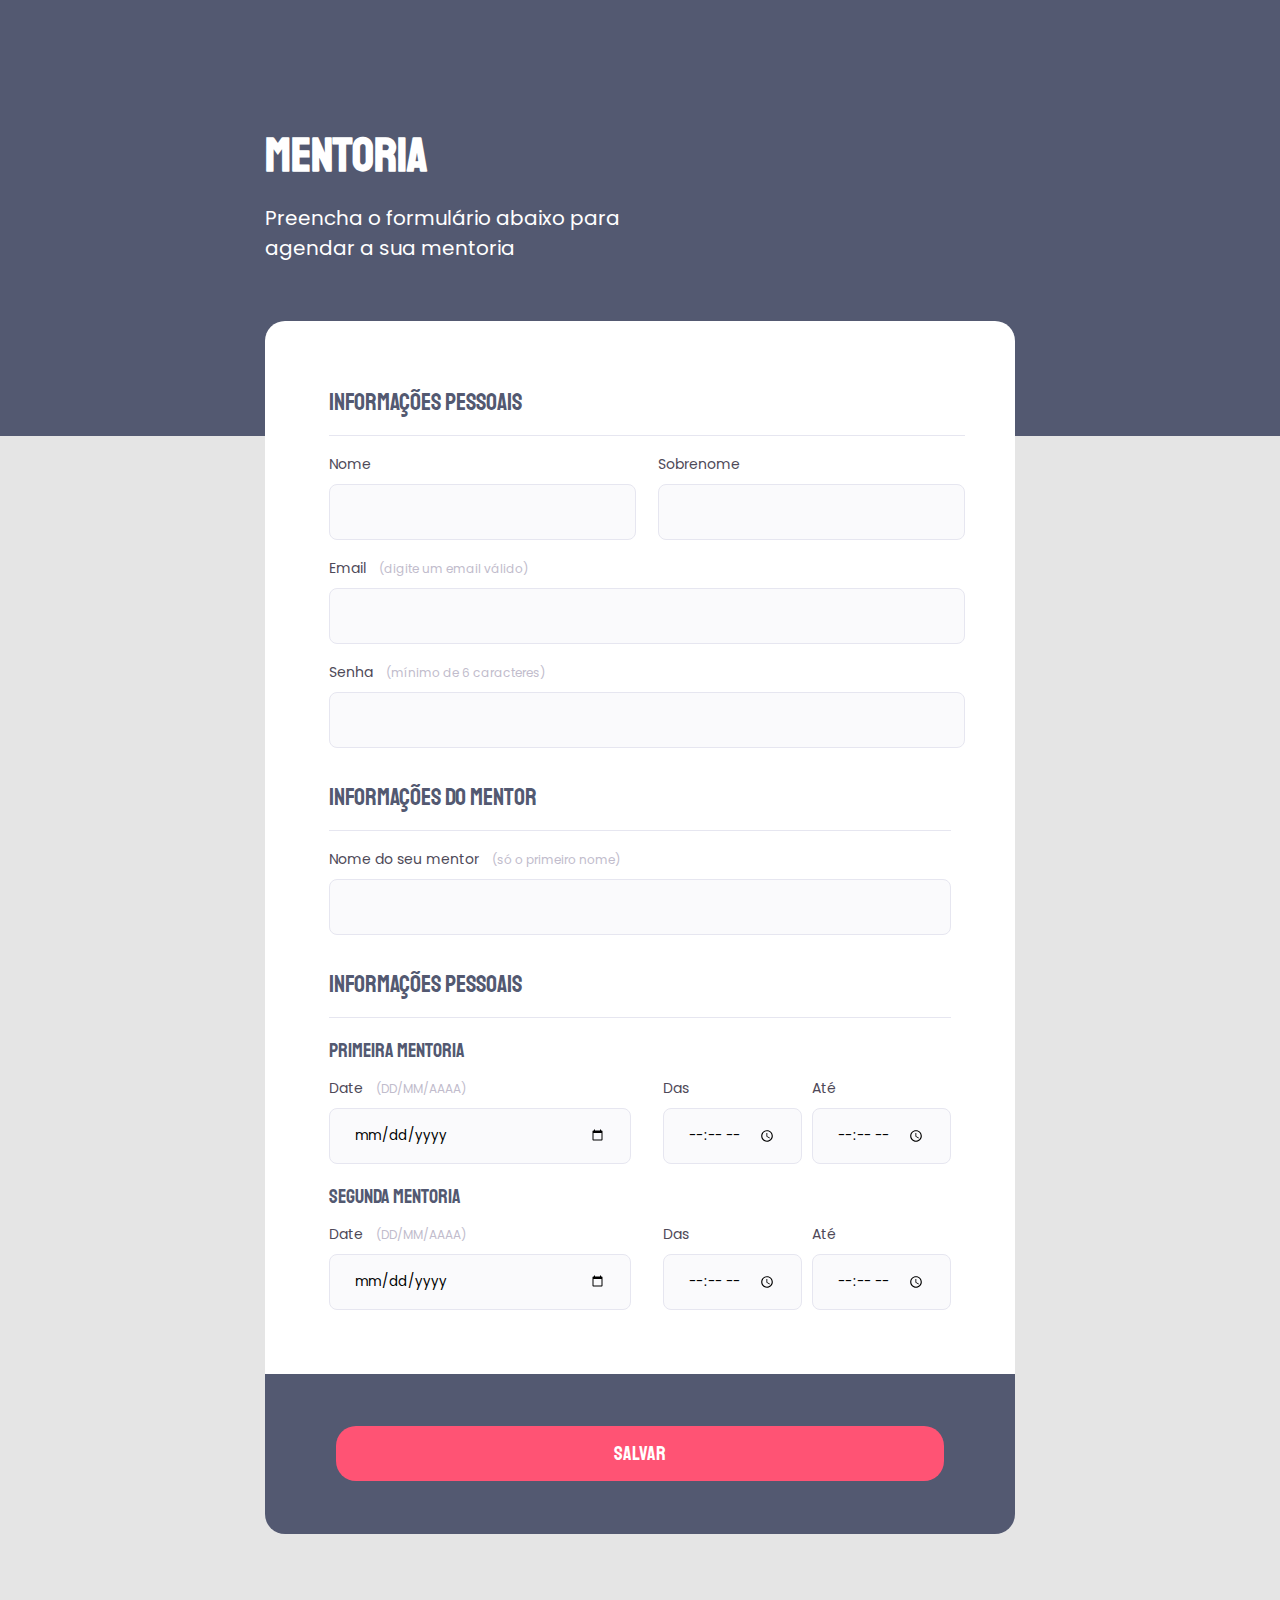
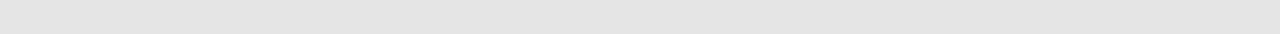
<file: Formulário Intermediário/index.html>
<!DOCTYPE html>
<html lang="pt-br">
<head>
    <link rel="preconnect" href="https://fonts.googleapis.com">
    <link rel="preconnect" href="https://fonts.gstatic.com" crossorigin>
    
    <meta charset="UTF-8">
    <meta name="viewport" content="width=device-width, initial-scale=1.0">
    <title>Mentoria</title>
    
    <link href="https://fonts.googleapis.com/css2?family=Poppins&family=Staatliches&display=swap" rel="stylesheet">
    
    <link rel="stylesheet" href="style.css">
</head>
<body>
    <div class="page">
        <header>
            <h1>Mentoria</h1>
            <p>Preencha o formulário abaixo para agendar a sua mentoria</p>
        </header>
        <form id="mentory-form">
            <fieldset>
                <div class="fildset-wrapper">
                    <legend>Informações pessoais</legend>
                    <div class="name-col">
                        <div class="input-wrapper">
                            <label for="name">Nome</label>
                            <input type="text" name="name" id="name" />
                        </div>
    
                        <div class="input-wrapper">
                            <label for="last-name">Sobrenome</label>
                            <input type="text" name="last-name" id="last-name" />
                        </div>
                    </div>

                    <div class="input-wrapper">
                        <label for="email">Email <span>(digite um email válido)</span></label>
                        <input type="email" name="email" id="email" />
                    </div>

                    <div class="input-wrapper">
                        <label for="password">Senha <span>(mínimo de 6 caracteres)</span></label>
                        <input type="password" name="password" id="password" />
                    </div>
                </div>
            </fieldset>

            <fieldset>
                <div class="fildset-wrapper">
                    <legend>Informações do mentor</legend>
                    <div class="input-wrapper">
                        <label for="mentor-name">Nome do seu mentor <span>(só o primeiro nome)</span></label>
                        <input type="text" name="mentor-name" id="mentor-name" />
                    </div>
                </div>
            </fieldset>

            <fieldset>
                <div class="fildset-wrapper">
                    <legend>Informações pessoais</legend>
                    <div class="mentory-wrapper">
                        <div class="subtitle-wrapper">
                            <h1>Primeira mentoria</h1>
                            <div class="date-col">
                                <div class="input-wrapper">
                                    <label for="date">Date <span>(DD/MM/AAAA)</span></label>
                                    <input type="date" name="date" id="date" />
                                </div>
                                <div class="time-wrapper">
                                    <div class="input-wrapper">
                                        <label for="begin">Das</label>
                                        <input type="time" name="begin" id="begin" />
                                    </div>
        
                                    <div class="input-wrapper">
                                        <label for="end">Até</label>
                                        <input type="time" name="end" id="end" />
                                    </div>
                                </div>
                            </div>
                        </div>
    
                        <div class="subtitle-wrapper">
                            <h1>Segunda mentoria</h1>
                            <div class="date-col">
                                <div class="input-wrapper">
                                    <label for="date">Date <span>(DD/MM/AAAA)</span></label>
                                    <input type="date" name="date" id="date" />
                                </div>
                                <div class="time-wrapper">
                                    <div class="input-wrapper">
                                        <label for="begin">Das</label>
                                        <input type="time" name="begin" id="begin" />
                                    </div>
        
                                    <div class="input-wrapper">
                                        <label for="end">Até</label>
                                        <input type="time" name="end" id="end" />
                                    </div>
                                </div>
                            </div>
                        </div>

                    </div>

                </div>
            </fieldset>
        </form>
        <footer>
            <button type="submit" form="mentory-form">Salvar</button>
        </footer>
    </div>
</body>
</html>
</file>
<file: Formulário Intermediário/style.css>
*{
    margin: 0;
    padding: 0;
    box-sizing: border-box;
}

body {
    background: #E5E5E5;
}

body, input {
    font-family: 'Poppins', sans-serif;
}

body::before {
    content: '';
    width: 100%;
    height: 436px;
    background: #535971;
    position: absolute;
    top: 0;
    left: 0;
    z-index: -1;
}

.page {
    width: 750px;
    margin: 0 auto;
}

header {
    width: 417px;
    margin-top: 125px;
}

header h1 {
    font-family: 'Staatliches', sans-serif;

    font-size: 48px;
    line-height: 60px;

    color: #FFFFFF;

    margin-bottom: 18px;
}

header p {
    font-size: 20px;
    line-height: 30px;

    color: #FFFFFF;

    margin-bottom: 58px;
}

form {
    padding: 64px;
    background: white;
    border-radius: 20px 20px 0 0;

    display: flex;
    flex-direction: column;
    gap: 32px;
}

fieldset {
    border: none;
}

.fildset-wrapper {
    display: flex;
    flex-direction: column;
    gap: 16px;
}

fieldset legend {
    font-family: 'Staatliches', sans-serif;
    font-size: 24px;
    line-height: 34px;
    color: #535971;
    border-bottom: 1px solid #E6E6F0;
    padding-bottom: 16px;
    width: 100%;
}

.input-wrapper {
    display: flex;
    flex-direction: column;
}

.input-wrapper label{
    font-size: 14px;
    line-height: 24px;

    color: #4E4958;
}

.input-wrapper label span{
    font-size: 12px;
    line-height: 20px;

    color: #C1BCCC;

    margin-left: 9px;
}

.input-wrapper label span:hover{
    color: #6a6871;
}

.input-wrapper input{
    height: 56px;

    background: #FAFAFC;

    border: 1px solid #E6E6F0;
    border-radius: 8px;

    padding: 0 24px;
    margin-top: 8px;
}

.name-col {
    display: flex;
    gap: 22px;
}

.name-col > div:nth-child(1) {
    width: 50%;
}

.name-col > div:nth-child(2) {
    width: 50%;
}

.date-col {
    display: flex;
    gap: 32px;
}

.date-col > div:nth-child(1) {
    width: 100%;
}

.time-wrapper {
    display: flex;
    gap: 10px;
}

.subtitle-wrapper {
    display: flex;
    flex-direction: column;
    gap: 8px;
}

.subtitle-wrapper h1{
    font-family: 'Staatliches', sans-serif;
    font-style: normal;
    font-weight: 400;
    font-size: 20px;
    line-height: 34px;

    color: #535971;
}

.mentory-wrapper {
    display: flex;
    flex-direction: column;
    gap: 16px;
}

footer {
    display: flex;
    flex-direction: column;
    height: 160px;
    padding: 52px 71px;
    background: #535971;
    border-radius: 0 0 20px 20px;
    margin-bottom: 100px;
}

footer button {
    height: 55px;
    border: none;
    border-radius: 20px;
    background: #FF5374;
    font-family: 'Staatliches', sans-serif;
    font-size: 20px;
    line-height: 26px;
    color: white;
}

footer button:hover {
    background: #b43d55;
}
</file>
